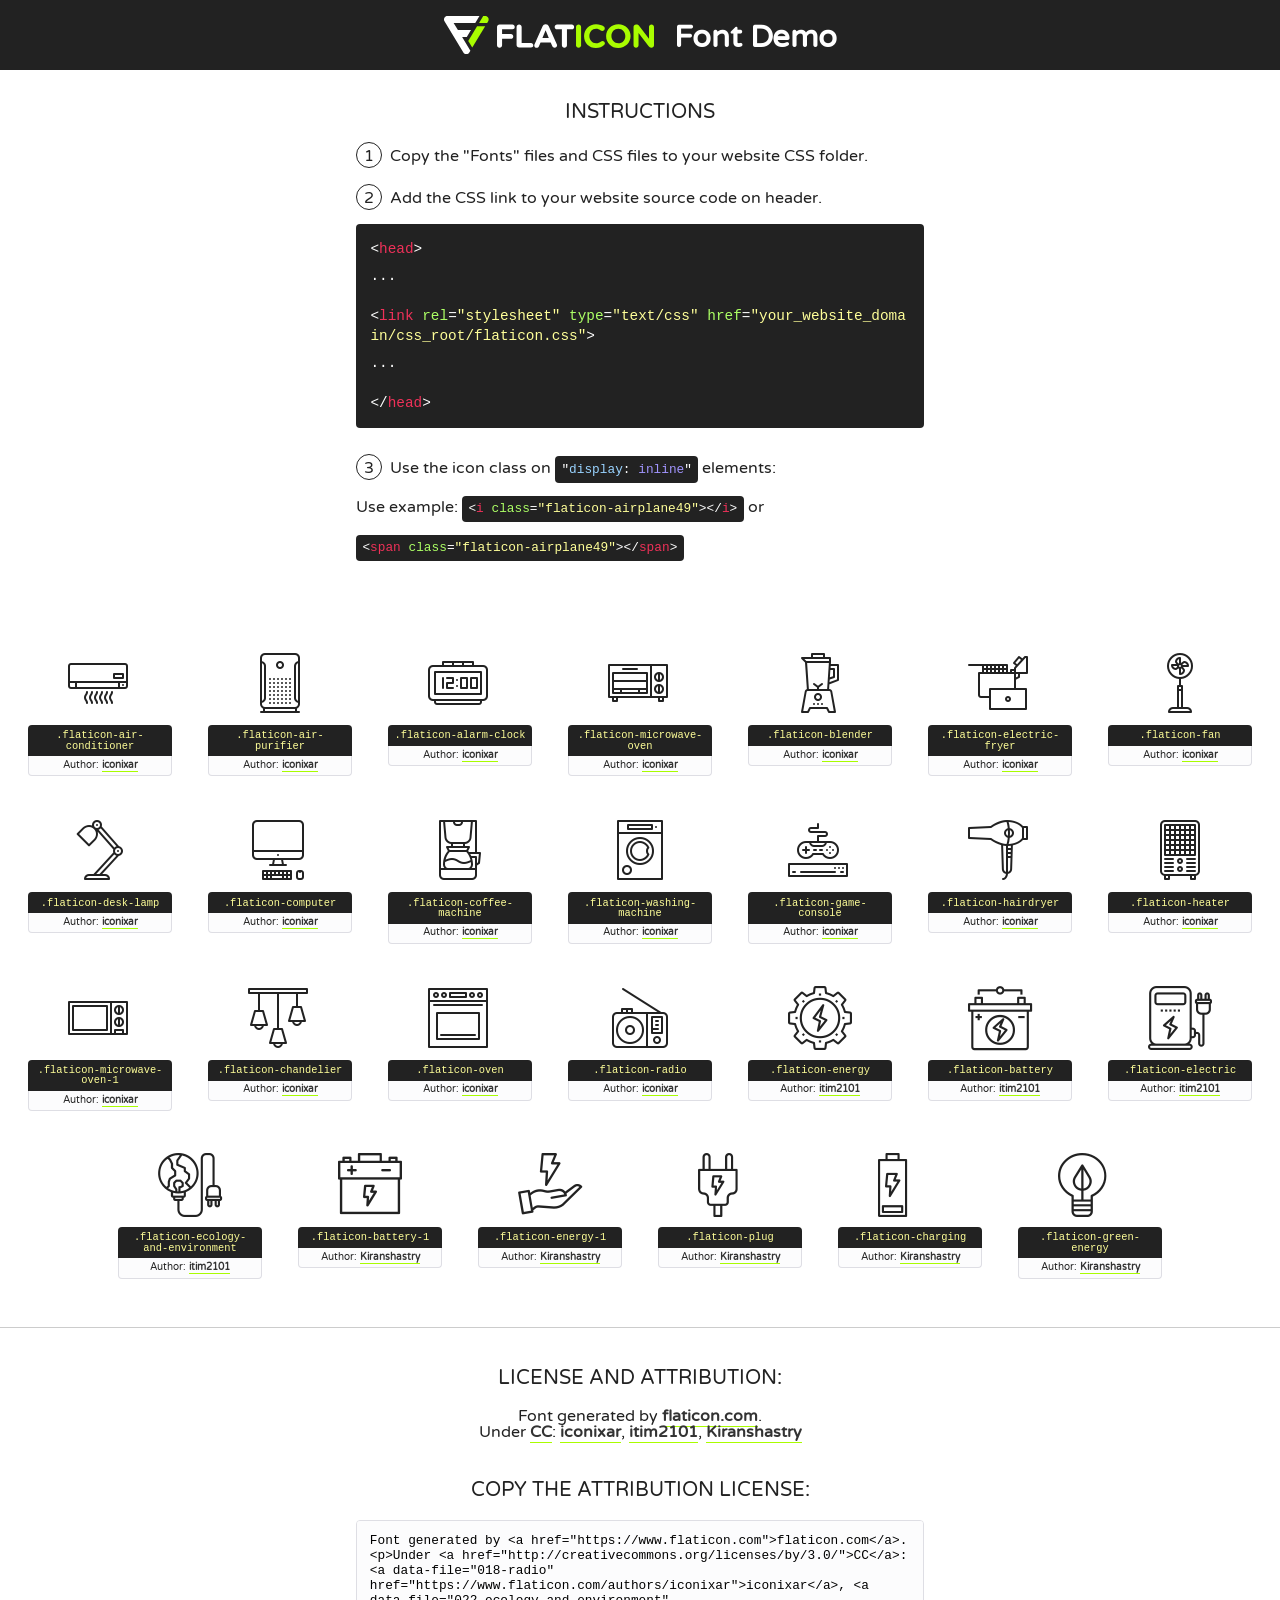
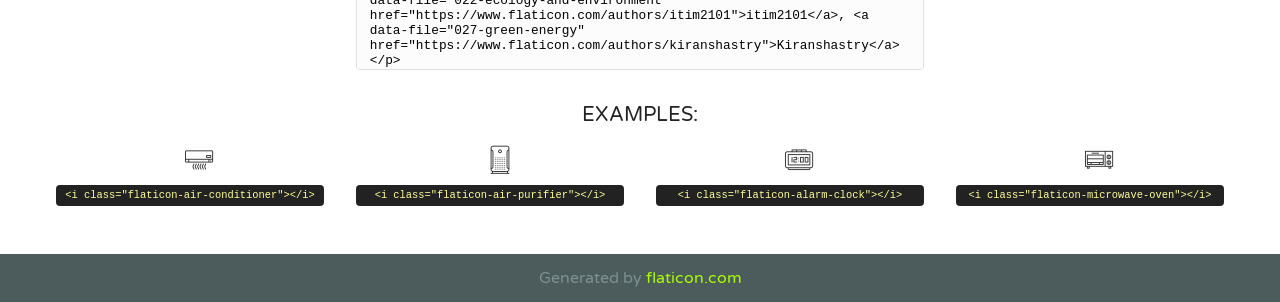
<file: css/flaticon/flaticon.html>
<!DOCTYPE html>
<!--
  Flaticon icon font: Flaticon
  Creation date: 12/07/2019 10:48
-->
<html>
<!DOCTYPE html>
<html>

<head>
    <title>Flaticon WebFont</title>
    <link href="http://fonts.googleapis.com/css?family=Varela+Round" rel="stylesheet" type="text/css" />
    <link rel="stylesheet" type="text/css" href="flaticon.css">
    <meta charset="UTF-8">
    <style>
    html, body, div, span, applet, object, iframe,
    h1, h2, h3, h4, h5, h6, p, blockquote, pre,
    a, abbr, acronym, address, big, cite, code,
    del, dfn, em, img, ins, kbd, q, s, samp,
    small, strike, strong, sub, sup, tt, var,
    b, u, i, center,
    dl, dt, dd, ol, ul, li,
    fieldset, form, label, legend,
    table, caption, tbody, tfoot, thead, tr, th, td,
    article, aside, canvas, details, embed, 
    figure, figcaption, footer, header, hgroup, 
    menu, nav, output, ruby, section, summary,
    time, mark, audio, video {
        margin: 0;
        padding: 0;
        border: 0;
        font-size: 100%;
        font: inherit;
        vertical-align: baseline;
    }
    /* HTML5 display-role reset for older browsers */
    article, aside, details, figcaption, figure, 
    footer, header, hgroup, menu, nav, section {
        display: block;
    }
    body {
        line-height: 1;
    }
    ol, ul {
        list-style: none;
    }
    blockquote, q {
        quotes: none;
    }
    blockquote:before, blockquote:after,
    q:before, q:after {
        content: '';
        content: none;
    }
    table {
        border-collapse: collapse;
        border-spacing: 0;
    }
    body {
        font-family: 'Varela Round', Helvetica, Arial, sans-serif;
        font-size: 16px;
        color: #222;
    }
    a {
        color: #333;
        border-bottom: 1px solid #a9fd00;
        font-weight: bold;
        text-decoration: none;
    }
    * {
        -moz-box-sizing: border-box;
        -webkit-box-sizing: border-box;
        box-sizing: border-box;
        margin: 0;
        padding: 0;
    }
    [class^="flaticon-"]:before, [class*=" flaticon-"]:before, [class^="flaticon-"]:after, [class*=" flaticon-"]:after {
        font-family: Flaticon;
        font-size: 30px;
        font-style: normal;
        margin-left: 20px;
        color: #333;
    }
    .wrapper {
        max-width: 600px;
        margin: auto;
        padding: 0 1em;
    }
    .title {
        font-size: 1.25em;
        text-align: center;
        margin-bottom: 1em;
        text-transform: uppercase;
    }
    header {
        text-align: center;
        background-color: #222;
        color: #fff;
        padding: 1em;
    }
    header .logo {
        width: 210px;
        height: 38px;
        display: inline-block;
        vertical-align: middle;
        margin-right: 1em;
        border: none;
    }
    header strong {
        font-size: 1.95em;
        font-weight: bold;
        vertical-align: middle;
        margin-top: 5px;
        display: inline-block;
    }
    .demo {
        margin: 2em auto;
        line-height: 1.25em;
    }
    .demo ul li {
        margin-bottom: 1em;
    }
    .demo ul li .num {
        color: #222;
        border-radius: 20px;
        display: inline-block;
        width: 26px;
        padding: 3px;
        height: 26px;
        text-align: center;
        margin-right: 0.5em;
        border: 1px solid #222;
    }
    .demo ul li code {
        background-color: #222;
        border-radius: 4px;
        padding: 0.25em 0.5em;
        display: inline-block;
        color: #fff;
        font-family: Consolas,Monaco,Lucida Console,Liberation Mono,DejaVu Sans Mono,Bitstream Vera Sans Mono,Courier New, monospace;
        font-weight: lighter;
        margin-top: 1em;
        font-size: 0.8em;
        word-break: break-all;
    }
    .demo ul li code.big {
        padding: 1em;
        font-size: 0.9em;
    }
    .demo ul li code .red {
        color: #EF3159;
    }
    .demo ul li code .green {
        color: #ACFF65;
    }
    .demo ul li code .yellow {
        color: #FFFF99;
    }
    .demo ul li code .blue {
        color: #99D3FF;
    }
    .demo ul li code .purple {
        color: #A295FF;
    }
    .demo ul li code .dots {
        margin-top: 0.5em;
        display: block;
    }
    #glyphs {
        border-bottom: 1px solid #ccc;
        padding: 2em 0;
        text-align: center;
    }
    .glyph {
        display: inline-block;
        width: 9em;
        margin: 1em;
        text-align: center;
        vertical-align: top;
        background: #FFF;
    }
    .glyph .glyph-icon {
        padding: 10px;
        display: block;
        font-family:"Flaticon";
        font-size: 64px;
        line-height: 1;
    }
    .glyph .glyph-icon:before {
        font-size: 64px;
        color: #222;
        margin-left: 0;
    }
    .class-name {
        font-size: 0.65em;
        background-color: #222;
        color: #fff;
        border-radius: 4px 4px 0 0;
        padding: 0.5em;
        color: #FFFF99;
        font-family: Consolas,Monaco,Lucida Console,Liberation Mono,DejaVu Sans Mono,Bitstream Vera Sans Mono,Courier New, monospace;
    }
    .author-name {
        font-size: 0.6em;
        background-color: #fcfcfd;
        border: 1px solid #DEDEE4;
        border-top: 0;
        border-radius: 0 0 4px 4px;
        padding: 0.5em;
    }
    .class-name:last-child {
        font-size: 10px;
        color:#888;
    }
    .class-name:last-child a {
        font-size: 10px;
        color:#555;
    }
    .class-name:last-child a:hover {
        color:#a9fd00;
    }
    .glyph > input {
        display: block;
        width: 100px;
        margin: 5px auto;
        text-align: center;
        font-size: 12px;
        cursor: text;
    }
    .glyph > input.icon-input {
        font-family:"Flaticon";
        font-size: 16px;
        margin-bottom: 10px;
    }
    .attribution .title {
        margin-top: 2em;
    }
    .attribution textarea {
        background-color: #fcfcfd;
        padding: 1em;
        border: none;
        box-shadow: none;
        border: 1px solid #DEDEE4;
        border-radius: 4px;
        resize: none;
        width: 100%;
        height: 150px;
        font-size: 0.8em;
        font-family: Consolas,Monaco,Lucida Console,Liberation Mono,DejaVu Sans Mono,Bitstream Vera Sans Mono,Courier New, monospace;
        -webkit-appearance: none;
    }
    .iconsuse {
        margin: 2em auto;
        text-align: center;
        max-width: 1200px;
    }
    .iconsuse:after {
        content: '';
        display: table;
        clear: both;
    }
    .iconsuse .image {
        float: left;
        width: 25%;
        padding: 0 1em;
    }
    .iconsuse .image p {
        margin-bottom: 1em;
    }
    .iconsuse .image span {
        display: block;
        font-size: 0.65em;
        background-color: #222;
        color: #fff;
        border-radius: 4px;
        padding: 0.5em;
        color: #FFFF99;
        margin-top: 1em;
        font-family: Consolas,Monaco,Lucida Console,Liberation Mono,DejaVu Sans Mono,Bitstream Vera Sans Mono,Courier New, monospace;
    }
    #footer {
        text-align: center;
        background-color: #4C5B5C;
        color: #7c9192;
        padding: 1em;
    }
    #footer a {
        border: none;
        color: #a9fd00;
        font-weight: normal;
    }
    @media (max-width: 960px) {
        .iconsuse .image {
            width: 50%;
        }
    }
    @media (max-width: 560px) {
        .iconsuse .image {
            width: 100%;
        }
    }
    </style>
</head>

<body class="characters-off">

    <header>
        <a href="https://www.flaticon.com" target="_blank" class="logo">
            <svg version="1.1" xmlns="http://www.w3.org/2000/svg" xmlns:xlink="http://www.w3.org/1999/xlink" xmlns:a="http://ns.adobe.com/AdobeSVGViewerExtensions/3.0/" viewBox="0 0 560.875 102.036" enable-background="new 0 0 560.875 102.036" xml:space="preserve">
                <defs>
                </defs>
                <g>
                    <g class="letters">
                        <path fill="#ffffff" d="M141.596,29.675c0-3.777,2.985-6.767,6.764-6.767h34.438c3.426,0,6.15,2.728,6.15,6.15
                        c0,3.43-2.724,6.149-6.15,6.149h-27.674v13.091h23.719c3.429,0,6.151,2.724,6.151,6.15c0,3.43-2.723,6.149-6.151,6.149h-23.719
                        v17.574c0,3.773-2.986,6.761-6.764,6.761c-3.779,0-6.764-2.989-6.764-6.761V29.675z"></path>
                        <path fill="#ffffff" d="M193.844,29.149c0-3.781,2.985-6.767,6.764-6.767c3.776,0,6.763,2.985,6.763,6.767v42.957h25.039
                        c3.426,0,6.149,2.726,6.149,6.153c0,3.425-2.723,6.15-6.149,6.15h-31.802c-3.779,0-6.764-2.986-6.764-6.768V29.149z"></path>
                        <path fill="#ffffff" d="M241.891,75.71l21.438-48.407c1.492-3.341,4.215-5.357,7.906-5.357h0.792
                        c3.686,0,6.323,2.017,7.815,5.357l21.439,48.407c0.436,0.967,0.701,1.845,0.701,2.723c0,3.602-2.809,6.501-6.414,6.501
                        c-3.161,0-5.269-1.845-6.499-4.655l-4.132-9.661h-27.059l-4.301,10.102c-1.144,2.631-3.426,4.214-6.237,4.214
                        c-3.517,0-6.24-2.81-6.24-6.325C241.1,77.64,241.451,76.677,241.891,75.71z M279.932,58.666l-8.521-20.297l-8.526,20.297H279.932
                        z"></path>
                        <path fill="#ffffff" d="M314.864,35.387H301.86c-3.429,0-6.239-2.813-6.239-6.238c0-3.429,2.811-6.24,6.239-6.24h39.533
                        c3.426,0,6.237,2.811,6.237,6.24c0,3.425-2.811,6.238-6.237,6.238h-13.001v42.785c0,3.773-2.99,6.761-6.764,6.761
                        c-3.779,0-6.764-2.989-6.764-6.761V35.387z"></path>
                        <path fill="#A9FD00" d="M352.615,29.149c0-3.781,2.985-6.767,6.767-6.767c3.774,0,6.761,2.985,6.761,6.767v49.024
                        c0,3.773-2.987,6.761-6.761,6.761c-3.781,0-6.767-2.989-6.767-6.761V29.149z"></path>
                        <path fill="#A9FD00" d="M374.132,53.836v-0.179c0-17.481,13.178-31.801,32.065-31.801c9.22,0,15.459,2.458,20.557,6.238
                        c1.402,1.054,2.637,2.985,2.637,5.357c0,3.692-2.985,6.59-6.681,6.59c-1.845,0-3.071-0.702-4.044-1.319
                        c-3.776-2.813-7.729-4.393-12.562-4.393c-10.364,0-17.831,8.611-17.831,19.154v0.173c0,10.542,7.291,19.329,17.831,19.329
                        c5.715,0,9.492-1.756,13.359-4.834c1.049-0.874,2.458-1.491,4.039-1.491c3.429,0,6.325,2.813,6.325,6.236
                        c0,2.106-1.056,3.78-2.282,4.834c-5.539,4.834-12.036,7.733-21.878,7.733C387.572,85.464,374.132,71.493,374.132,53.836z"></path>
                        <path fill="#A9FD00" d="M433.009,53.836v-0.179c0-17.481,13.79-31.801,32.766-31.801c18.981,0,32.592,14.143,32.592,31.628v0.173
                        c0,17.483-13.785,31.807-32.769,31.807C446.625,85.464,433.009,71.32,433.009,53.836z M484.224,53.836v-0.179
                        c0-10.539-7.725-19.326-18.626-19.326c-10.893,0-18.449,8.611-18.449,19.154v0.173c0,10.542,7.73,19.329,18.626,19.329
                        C476.676,72.986,484.224,64.378,484.224,53.836z"></path>
                        <path fill="#A9FD00" d="M506.233,29.321c0-3.774,2.99-6.763,6.767-6.763h1.401c3.252,0,5.183,1.583,7.029,3.953l26.093,34.265
                        V29.059c0-3.692,2.99-6.677,6.681-6.677c3.683,0,6.671,2.985,6.671,6.677v48.934c0,3.78-2.987,6.765-6.764,6.765h-0.436
                        c-3.257,0-5.188-1.581-7.034-3.953l-27.056-35.492v32.944c0,3.687-2.985,6.676-6.678,6.676c-3.683,0-6.673-2.989-6.673-6.676
                        V29.321z"></path>
                    </g>
                    <g class="insignia">
                        <path fill="#ffffff" d="M48.372,56.137h12.517l11.156-18.537H37.186L25.688,18.539h57.825L94.668,0H9.271
                        C5.925,0,2.842,1.801,1.198,4.716c-1.644,2.907-1.593,6.482,0.134,9.343l50.38,83.501c1.678,2.781,4.689,4.476,7.938,4.476
                        c3.246,0,6.257-1.695,7.935-4.476l2.898-4.804L48.372,56.137z"></path>
                        <g class="i">
                            <path fill="#A9FD00" d="M93.575,18.539h0.031v0.004l21.652,0.004l2.705-4.488c1.727-2.861,1.778-6.436,0.133-9.343
                            C116.454,1.801,113.371,0,110.026,0h-5.294L93.575,18.539z"></path>
                            <polygon fill="#A9FD00" points="88.291,27.356 64.725,66.486 75.519,84.404 109.942,27.356"></polygon>
                        </g>
                    </g>
                </g>
            </svg>
        </a>
        <strong>Font Demo</strong>
    </header>


    <section class="demo wrapper">

        <p class="title">Instructions</p>

        <ul>
            <li>
                <span class="num">1</span>Copy the "Fonts" files and CSS files to your website CSS folder.
            </li>
            <li>
                <span class="num">2</span>Add the CSS link to your website source code on header.
                <code class="big">
                    &lt;<span class="red">head</span>&gt;
                    <br/><span class="dots">...</span>
                    <br/>&lt;<span class="red">link</span> <span class="green">rel</span>=<span class="yellow">"stylesheet"</span> <span class="green">type</span>=<span class="yellow">"text/css"</span> <span class="green">href</span>=<span class="yellow">"your_website_domain/css_root/flaticon.css"</span>&gt;
                    <br/><span class="dots">...</span>
                    <br/>&lt;/<span class="red">head</span>&gt;
                </code>
            </li>

            <li>
                <p>
                    <span class="num">3</span>Use the icon class on <code>"<span class="blue">display</span>:<span class="purple"> inline</span>"</code> elements:
                    <br />
                    Use example: <code>&lt;<span class="red">i</span> <span class="green">class</span>=<span class="yellow">&quot;flaticon-airplane49&quot;</span>&gt;&lt;/<span class="red">i</span>&gt;</code> or <code>&lt;<span class="red">span</span> <span class="green">class</span>=<span class="yellow">&quot;flaticon-airplane49&quot;</span>&gt;&lt;/<span class="red">span</span>&gt;</code>
            </li>
        </ul>

    </section>




   <section id="glyphs">          
    
      
        <div class="glyph"><div class="glyph-icon flaticon-air-conditioner"></div>
            <div class="class-name">.flaticon-air-conditioner</div>
            <div class="author-name">Author: <a data-file="001-air-conditioner" href="https://www.flaticon.com/authors/iconixar">iconixar</a> </div> 
        </div>        
        
        <div class="glyph"><div class="glyph-icon flaticon-air-purifier"></div>
            <div class="class-name">.flaticon-air-purifier</div>
            <div class="author-name">Author: <a data-file="002-air-purifier" href="https://www.flaticon.com/authors/iconixar">iconixar</a> </div> 
        </div>        
        
        <div class="glyph"><div class="glyph-icon flaticon-alarm-clock"></div>
            <div class="class-name">.flaticon-alarm-clock</div>
            <div class="author-name">Author: <a data-file="003-alarm-clock" href="https://www.flaticon.com/authors/iconixar">iconixar</a> </div> 
        </div>        
        
        <div class="glyph"><div class="glyph-icon flaticon-microwave-oven"></div>
            <div class="class-name">.flaticon-microwave-oven</div>
            <div class="author-name">Author: <a data-file="004-microwave-oven" href="https://www.flaticon.com/authors/iconixar">iconixar</a> </div> 
        </div>        
        
        <div class="glyph"><div class="glyph-icon flaticon-blender"></div>
            <div class="class-name">.flaticon-blender</div>
            <div class="author-name">Author: <a data-file="005-blender" href="https://www.flaticon.com/authors/iconixar">iconixar</a> </div> 
        </div>        
        
        <div class="glyph"><div class="glyph-icon flaticon-electric-fryer"></div>
            <div class="class-name">.flaticon-electric-fryer</div>
            <div class="author-name">Author: <a data-file="006-electric-fryer" href="https://www.flaticon.com/authors/iconixar">iconixar</a> </div> 
        </div>        
        
        <div class="glyph"><div class="glyph-icon flaticon-fan"></div>
            <div class="class-name">.flaticon-fan</div>
            <div class="author-name">Author: <a data-file="007-fan" href="https://www.flaticon.com/authors/iconixar">iconixar</a> </div> 
        </div>        
        
        <div class="glyph"><div class="glyph-icon flaticon-desk-lamp"></div>
            <div class="class-name">.flaticon-desk-lamp</div>
            <div class="author-name">Author: <a data-file="008-desk-lamp" href="https://www.flaticon.com/authors/iconixar">iconixar</a> </div> 
        </div>        
        
        <div class="glyph"><div class="glyph-icon flaticon-computer"></div>
            <div class="class-name">.flaticon-computer</div>
            <div class="author-name">Author: <a data-file="009-computer" href="https://www.flaticon.com/authors/iconixar">iconixar</a> </div> 
        </div>        
        
        <div class="glyph"><div class="glyph-icon flaticon-coffee-machine"></div>
            <div class="class-name">.flaticon-coffee-machine</div>
            <div class="author-name">Author: <a data-file="010-coffee-machine" href="https://www.flaticon.com/authors/iconixar">iconixar</a> </div> 
        </div>        
        
        <div class="glyph"><div class="glyph-icon flaticon-washing-machine"></div>
            <div class="class-name">.flaticon-washing-machine</div>
            <div class="author-name">Author: <a data-file="011-washing-machine" href="https://www.flaticon.com/authors/iconixar">iconixar</a> </div> 
        </div>        
        
        <div class="glyph"><div class="glyph-icon flaticon-game-console"></div>
            <div class="class-name">.flaticon-game-console</div>
            <div class="author-name">Author: <a data-file="012-game-console" href="https://www.flaticon.com/authors/iconixar">iconixar</a> </div> 
        </div>        
        
        <div class="glyph"><div class="glyph-icon flaticon-hairdryer"></div>
            <div class="class-name">.flaticon-hairdryer</div>
            <div class="author-name">Author: <a data-file="013-hairdryer" href="https://www.flaticon.com/authors/iconixar">iconixar</a> </div> 
        </div>        
        
        <div class="glyph"><div class="glyph-icon flaticon-heater"></div>
            <div class="class-name">.flaticon-heater</div>
            <div class="author-name">Author: <a data-file="014-heater" href="https://www.flaticon.com/authors/iconixar">iconixar</a> </div> 
        </div>        
        
        <div class="glyph"><div class="glyph-icon flaticon-microwave-oven-1"></div>
            <div class="class-name">.flaticon-microwave-oven-1</div>
            <div class="author-name">Author: <a data-file="015-microwave-oven-1" href="https://www.flaticon.com/authors/iconixar">iconixar</a> </div> 
        </div>        
        
        <div class="glyph"><div class="glyph-icon flaticon-chandelier"></div>
            <div class="class-name">.flaticon-chandelier</div>
            <div class="author-name">Author: <a data-file="016-chandelier" href="https://www.flaticon.com/authors/iconixar">iconixar</a> </div> 
        </div>        
        
        <div class="glyph"><div class="glyph-icon flaticon-oven"></div>
            <div class="class-name">.flaticon-oven</div>
            <div class="author-name">Author: <a data-file="017-oven" href="https://www.flaticon.com/authors/iconixar">iconixar</a> </div> 
        </div>        
        
        <div class="glyph"><div class="glyph-icon flaticon-radio"></div>
            <div class="class-name">.flaticon-radio</div>
            <div class="author-name">Author: <a data-file="018-radio" href="https://www.flaticon.com/authors/iconixar">iconixar</a> </div> 
        </div>        
        
        <div class="glyph"><div class="glyph-icon flaticon-energy"></div>
            <div class="class-name">.flaticon-energy</div>
            <div class="author-name">Author: <a data-file="019-energy" href="https://www.flaticon.com/authors/itim2101">itim2101</a> </div> 
        </div>        
        
        <div class="glyph"><div class="glyph-icon flaticon-battery"></div>
            <div class="class-name">.flaticon-battery</div>
            <div class="author-name">Author: <a data-file="020-battery" href="https://www.flaticon.com/authors/itim2101">itim2101</a> </div> 
        </div>        
        
        <div class="glyph"><div class="glyph-icon flaticon-electric"></div>
            <div class="class-name">.flaticon-electric</div>
            <div class="author-name">Author: <a data-file="021-electric" href="https://www.flaticon.com/authors/itim2101">itim2101</a> </div> 
        </div>        
        
        <div class="glyph"><div class="glyph-icon flaticon-ecology-and-environment"></div>
            <div class="class-name">.flaticon-ecology-and-environment</div>
            <div class="author-name">Author: <a data-file="022-ecology-and-environment" href="https://www.flaticon.com/authors/itim2101">itim2101</a> </div> 
        </div>        
        
        <div class="glyph"><div class="glyph-icon flaticon-battery-1"></div>
            <div class="class-name">.flaticon-battery-1</div>
            <div class="author-name">Author: <a data-file="023-battery-1" href="https://www.flaticon.com/authors/kiranshastry">Kiranshastry</a> </div> 
        </div>        
        
        <div class="glyph"><div class="glyph-icon flaticon-energy-1"></div>
            <div class="class-name">.flaticon-energy-1</div>
            <div class="author-name">Author: <a data-file="024-energy-1" href="https://www.flaticon.com/authors/kiranshastry">Kiranshastry</a> </div> 
        </div>        
        
        <div class="glyph"><div class="glyph-icon flaticon-plug"></div>
            <div class="class-name">.flaticon-plug</div>
            <div class="author-name">Author: <a data-file="025-plug" href="https://www.flaticon.com/authors/kiranshastry">Kiranshastry</a> </div> 
        </div>        
        
        <div class="glyph"><div class="glyph-icon flaticon-charging"></div>
            <div class="class-name">.flaticon-charging</div>
            <div class="author-name">Author: <a data-file="026-charging" href="https://www.flaticon.com/authors/kiranshastry">Kiranshastry</a> </div> 
        </div>        
        
        <div class="glyph"><div class="glyph-icon flaticon-green-energy"></div>
            <div class="class-name">.flaticon-green-energy</div>
            <div class="author-name">Author: <a data-file="027-green-energy" href="https://www.flaticon.com/authors/kiranshastry">Kiranshastry</a> </div> 
        </div>        
        

    </section>



    <section class="attribution wrapper"   style="text-align:center;">

      <div class="title">License and attribution:</div><div class="attrDiv">Font generated by <a href="https://www.flaticon.com">flaticon.com</a>. <div><p>Under <a href="http://creativecommons.org/licenses/by/3.0/">CC</a>: <a data-file="018-radio" href="https://www.flaticon.com/authors/iconixar">iconixar</a>, <a data-file="022-ecology-and-environment" href="https://www.flaticon.com/authors/itim2101">itim2101</a>, <a data-file="027-green-energy" href="https://www.flaticon.com/authors/kiranshastry">Kiranshastry</a></p>  </div>
      </div>
      <div class="title">Copy the Attribution License:</div>

    <textarea onclick="this.focus();this.select();">Font generated by &lt;a href=&quot;https://www.flaticon.com&quot;&gt;flaticon.com&lt;/a&gt;. <p>Under <a href="http://creativecommons.org/licenses/by/3.0/">CC</a>: <a data-file="018-radio" href="https://www.flaticon.com/authors/iconixar">iconixar</a>, <a data-file="022-ecology-and-environment" href="https://www.flaticon.com/authors/itim2101">itim2101</a>, <a data-file="027-green-energy" href="https://www.flaticon.com/authors/kiranshastry">Kiranshastry</a></p>  
     </textarea>

    </section>

    <section class="iconsuse">

          <div class="title">Examples:</div>            
             
            <div class="image">
                <p>
                    <i class="glyph-icon flaticon-air-conditioner"></i> 
                    <span>&lt;i class=&quot;flaticon-air-conditioner&quot;&gt;&lt;/i&gt;</span>
                </p>
            </div>
            
            <div class="image">
                <p>
                    <i class="glyph-icon flaticon-air-purifier"></i> 
                    <span>&lt;i class=&quot;flaticon-air-purifier&quot;&gt;&lt;/i&gt;</span>
                </p>
            </div>
            
            <div class="image">
                <p>
                    <i class="glyph-icon flaticon-alarm-clock"></i> 
                    <span>&lt;i class=&quot;flaticon-alarm-clock&quot;&gt;&lt;/i&gt;</span>
                </p>
            </div>
            
            <div class="image">
                <p>
                    <i class="glyph-icon flaticon-microwave-oven"></i> 
                    <span>&lt;i class=&quot;flaticon-microwave-oven&quot;&gt;&lt;/i&gt;</span>
                </p>
            </div>
                       
        </div>
                            
    </section>

<div id="footer">
    <div>Generated by <a href="https://www.flaticon.com">flaticon.com</a>
    </div>
</div>



</body>
</html>
</file>
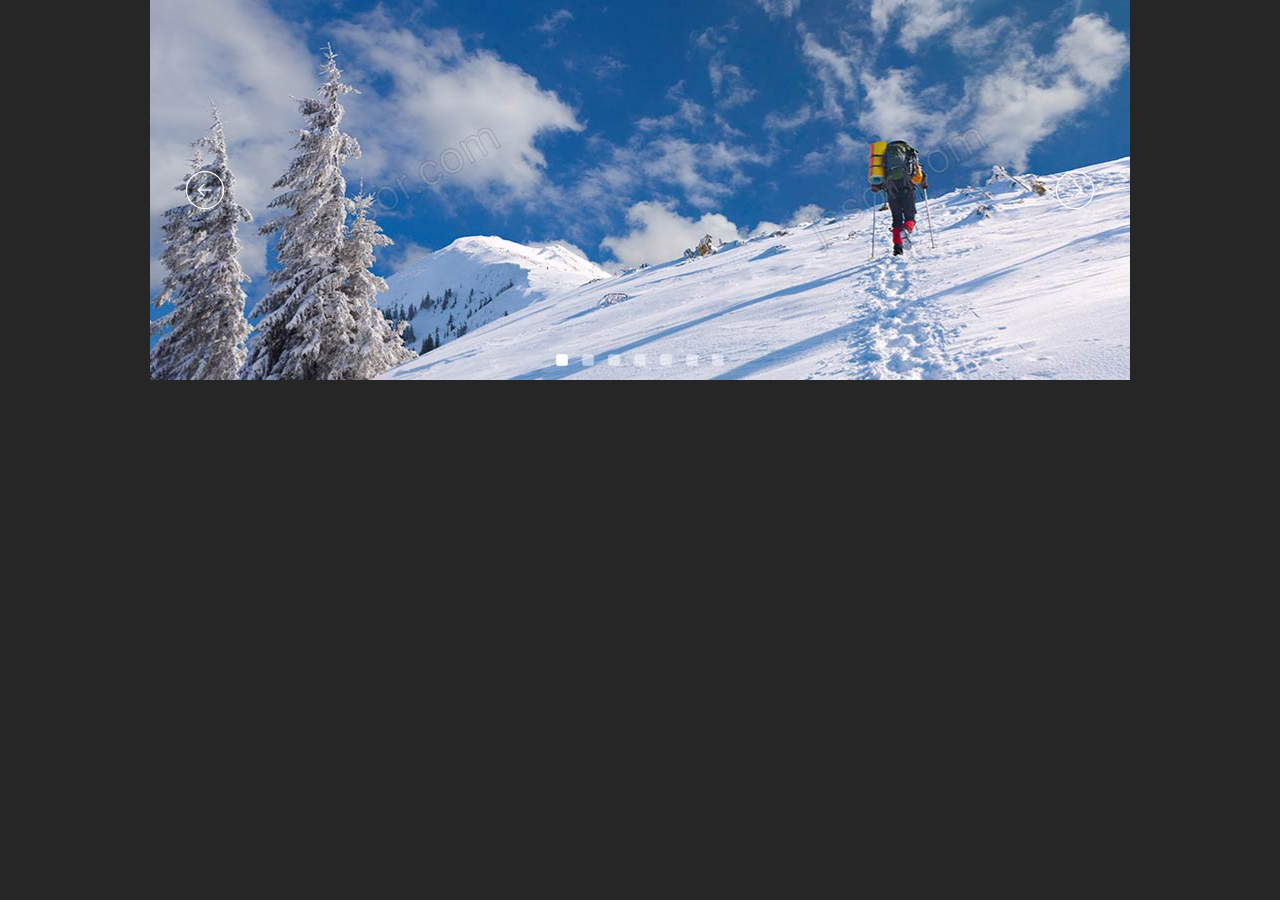
<file: plugins/jssor.slider.devpack/demos-jquery/banner-rotator.html>
﻿<!DOCTYPE html>
<html xmlns="http://www.w3.org/1999/xhtml">
<head>
    <meta name="viewport" content="width=device-width, initial-scale=1" />
    <title>Banner Rotator - Jssor Slider</title>
</head>
<body style="margin:0;padding:0;font-family: -apple-system, BlinkMacSystemFont, 'Segoe UI', Helvetica, Arial, sans-serif, 'Apple Color Emoji', 'Segoe UI Emoji', 'Segoe UI Symbol'; background-color: #262626;">

    <!-- #region Jssor Slider Begin -->
    <!-- Generator: Jssor Slider Maker -->
    <!-- Source: https://www.jssor.com -->
    <script type="text/javascript" src="../js/jquery-1.9.1.min.js"></script>
    <script type="text/javascript" src="../js/jssor.slider.min.js"></script>
    <script type="text/javascript">
        jQuery(document).ready(function ($) {

            var jssor_1_SlideshowTransitions = [
              {$Duration:500,$Delay:30,$Cols:8,$Rows:4,$Clip:15,$SlideOut:true,$Formation:$JssorSlideshowFormations$.$FormationStraightStairs,$Assembly:2049,$Easing:$Jease$.$OutQuad},
              {$Duration:500,$Delay:80,$Cols:8,$Rows:4,$Clip:15,$SlideOut:true,$Easing:$Jease$.$OutQuad},
              {$Duration:1000,x:-0.2,$Delay:40,$Cols:12,$SlideOut:true,$Formation:$JssorSlideshowFormations$.$FormationStraight,$Assembly:260,$Easing:{$Left:$Jease$.$InOutExpo,$Opacity:$Jease$.$InOutQuad},$Opacity:2,$Outside:true,$Round:{$Top:0.5}},
              {$Duration:2000,y:-1,$Delay:60,$Cols:15,$SlideOut:true,$Formation:$JssorSlideshowFormations$.$FormationStraight,$Easing:$Jease$.$OutJump,$Round:{$Top:1.5}},
              {$Duration:1200,x:0.2,y:-0.1,$Delay:20,$Cols:8,$Rows:4,$Clip:15,$During:{$Left:[0.3,0.7],$Top:[0.3,0.7]},$Formation:$JssorSlideshowFormations$.$FormationStraightStairs,$Assembly:260,$Easing:{$Left:$Jease$.$InWave,$Top:$Jease$.$InWave,$Clip:$Jease$.$OutQuad},$Round:{$Left:1.3,$Top:2.5}}
            ];

            var jssor_1_options = {
              $AutoPlay: 1,
              $SlideshowOptions: {
                $Class: $JssorSlideshowRunner$,
                $Transitions: jssor_1_SlideshowTransitions,
                $TransitionsOrder: 1
              },
              $ArrowNavigatorOptions: {
                $Class: $JssorArrowNavigator$
              },
              $BulletNavigatorOptions: {
                $Class: $JssorBulletNavigator$
              }
            };

            var jssor_1_slider = new $JssorSlider$("jssor_1", jssor_1_options);

            /*#region responsive code begin*/

            var MAX_WIDTH = 980;

            function ScaleSlider() {
                var containerElement = jssor_1_slider.$Elmt.parentNode;
                var containerWidth = containerElement.clientWidth;

                if (containerWidth) {

                    var expectedWidth = Math.min(MAX_WIDTH || containerWidth, containerWidth);

                    jssor_1_slider.$ScaleWidth(expectedWidth);
                }
                else {
                    window.setTimeout(ScaleSlider, 30);
                }
            }

            ScaleSlider();

            $(window).bind("load", ScaleSlider);
            $(window).bind("resize", ScaleSlider);
            $(window).bind("orientationchange", ScaleSlider);
            /*#endregion responsive code end*/
        });
    </script>
    <style>
        /* jssor slider loading skin spin css */
        .jssorl-009-spin img {
            animation-name: jssorl-009-spin;
            animation-duration: 1.6s;
            animation-iteration-count: infinite;
            animation-timing-function: linear;
        }

        @keyframes jssorl-009-spin {
            from {
                transform: rotate(0deg);
            }

            to {
                transform: rotate(360deg);
            }
        }


        .jssorb053 .i {position:absolute;cursor:pointer;}
        .jssorb053 .i .b {fill:#fff;fill-opacity:0.5;}
        .jssorb053 .i:hover .b {fill-opacity:.7;}
        .jssorb053 .iav .b {fill-opacity: 1;}
        .jssorb053 .i.idn {opacity:.3;}

        .jssora093 {display:block;position:absolute;cursor:pointer;}
        .jssora093 .c {fill:none;stroke:#fff;stroke-width:400;stroke-miterlimit:10;}
        .jssora093 .a {fill:none;stroke:#fff;stroke-width:400;stroke-miterlimit:10;}
        .jssora093:hover {opacity:.8;}
        .jssora093.jssora093dn {opacity:.6;}
        .jssora093.jssora093ds {opacity:.3;pointer-events:none;}
    </style>
    <div id="jssor_1" style="position:relative;margin:0 auto;top:0px;left:0px;width:980px;height:380px;overflow:hidden;visibility:hidden;">
        <!-- Loading Screen -->
        <div data-u="loading" class="jssorl-009-spin" style="position:absolute;top:0px;left:0px;width:100%;height:100%;text-align:center;background-color:rgba(0,0,0,0.7);">
            <img style="margin-top:-19px;position:relative;top:50%;width:38px;height:38px;" src="../svg/loading/static-svg/spin.svg" />
        </div>
        <div data-u="slides" style="cursor:default;position:relative;top:0px;left:0px;width:980px;height:380px;overflow:hidden;">
            <div>
                <img data-u="image" src="../img/gallery/980x380/011.jpg" />
            </div>
            <div>
                <img data-u="image" src="../img/gallery/980x380/012.jpg" />
            </div>
            <div>
                <img data-u="image" src="../img/gallery/980x380/013.jpg" />
            </div>
            <div>
                <img data-u="image" src="../img/gallery/980x380/014.jpg" />
            </div>
            <div>
                <img data-u="image" src="../img/gallery/980x380/015.jpg" />
            </div>
            <div>
                <img data-u="image" src="../img/gallery/980x380/016.jpg" />
            </div>
            <div style="background-color:#ff7c28;">
                <div style="position:absolute;top:50px;left:50px;width:450px;height:62px;z-index:0;font-size:16px;color:#000000;line-height:24px;text-align:left;padding:5px;box-sizing:border-box;">Photos in this slider are to demostrate jssor slider,<br />
                    which are not licensed for any other purpose.
                </div>
            </div>
        </div>
        <!-- Bullet Navigator -->
        <div data-u="navigator" class="jssorb053" style="position:absolute;bottom:12px;right:12px;" data-autocenter="1" data-scale="0.5" data-scale-bottom="0.75">
            <div data-u="prototype" class="i" style="width:16px;height:16px;">
                <svg viewBox="0 0 16000 16000" style="position:absolute;top:0;left:0;width:100%;height:100%;">
                    <path class="b" d="M11400,13800H4600c-1320,0-2400-1080-2400-2400V4600c0-1320,1080-2400,2400-2400h6800 c1320,0,2400,1080,2400,2400v6800C13800,12720,12720,13800,11400,13800z"></path>
                </svg>
            </div>
        </div>
        <!-- Arrow Navigator -->
        <div data-u="arrowleft" class="jssora093" style="width:50px;height:50px;top:0px;left:30px;" data-autocenter="2" data-scale="0.75" data-scale-left="0.75">
            <svg viewBox="0 0 16000 16000" style="position:absolute;top:0;left:0;width:100%;height:100%;">
                <circle class="c" cx="8000" cy="8000" r="5920"></circle>
                <polyline class="a" points="7777.8,6080 5857.8,8000 7777.8,9920 "></polyline>
                <line class="a" x1="10142.2" y1="8000" x2="5857.8" y2="8000"></line>
            </svg>
        </div>
        <div data-u="arrowright" class="jssora093" style="width:50px;height:50px;top:0px;right:30px;" data-autocenter="2" data-scale="0.75" data-scale-right="0.75">
            <svg viewBox="0 0 16000 16000" style="position:absolute;top:0;left:0;width:100%;height:100%;">
                <circle class="c" cx="8000" cy="8000" r="5920"></circle>
                <polyline class="a" points="8222.2,6080 10142.2,8000 8222.2,9920 "></polyline>
                <line class="a" x1="5857.8" y1="8000" x2="10142.2" y2="8000"></line>
            </svg>
        </div>
    </div>
    <!-- #endregion Jssor Slider End -->
</body>
</html>
</file>
<file: css/flaticon/flaticon.css>
/*
  	Flaticon icon font: Flaticon
  	Creation date: 15/04/2019 10:02
  	*/

@font-face {
  font-family: "Flaticon";
  src: url("./Flaticon.eot");
  src: url("./Flaticon.eot?#iefix") format("embedded-opentype"),
       url("./Flaticon.woff2") format("woff2"),
       url("./Flaticon.woff") format("woff"),
       url("./Flaticon.ttf") format("truetype"),
       url("./Flaticon.svg#Flaticon") format("svg");
  font-weight: normal;
  font-style: normal;
}

@media screen and (-webkit-min-device-pixel-ratio:0) {
  @font-face {
    font-family: "Flaticon";
    src: url("./Flaticon.svg#Flaticon") format("svg");
  }
}

[class^="flaticon-"]:before, [class*=" flaticon-"]:before,
[class^="flaticon-"]:after, [class*=" flaticon-"]:after {   
	font-family: Flaticon;
	font-style: normal;
}

.flaticon-air-conditioner:before { content: "\f100"; }
.flaticon-air-purifier:before { content: "\f101"; }
.flaticon-alarm-clock:before { content: "\f102"; }
.flaticon-microwave-oven:before { content: "\f103"; }
.flaticon-blender:before { content: "\f104"; }
.flaticon-electric-fryer:before { content: "\f105"; }
.flaticon-fan:before { content: "\f106"; }
.flaticon-desk-lamp:before { content: "\f107"; }
.flaticon-computer:before { content: "\f108"; }
.flaticon-coffee-machine:before { content: "\f109"; }
.flaticon-washing-machine:before { content: "\f10a"; }
.flaticon-game-console:before { content: "\f10b"; }
.flaticon-hairdryer:before { content: "\f10c"; }
.flaticon-heater:before { content: "\f10d"; }
.flaticon-microwave-oven-1:before { content: "\f10e"; }
.flaticon-chandelier:before { content: "\f10f"; }
.flaticon-oven:before { content: "\f110"; }
.flaticon-radio:before { content: "\f111"; }
.flaticon-energy:before { content: "\f112"; }
.flaticon-battery:before { content: "\f113"; }
.flaticon-electric:before { content: "\f114"; }
.flaticon-ecology-and-environment:before { content: "\f115"; }
.flaticon-battery-1:before { content: "\f116"; }
.flaticon-energy-1:before { content: "\f117"; }
.flaticon-plug:before { content: "\f118"; }
.flaticon-charging:before { content: "\f119"; }
.flaticon-green-energy:before { content: "\f11a"; }
</file>
